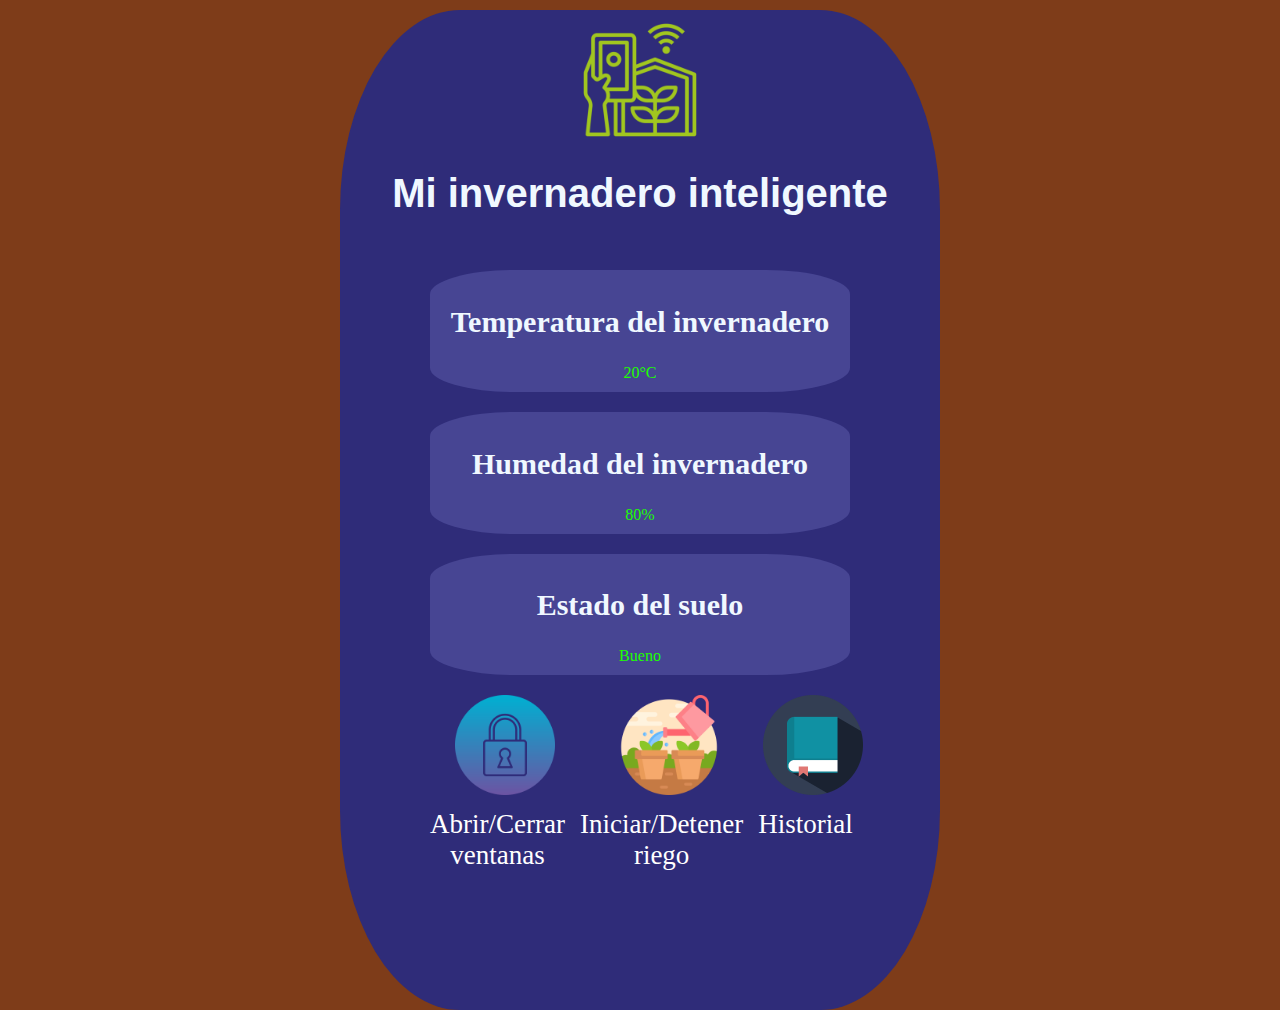
<file: Equipo3_ModeloIOT/index.html>
<!DOCTYPE html>
<html lang="en">

<head>
    <meta charset="UTF-8">
    <meta name="viewport" content="width=device-width, initial-scale=1.0">
    <title>Invernadero Automatico</title>
    <link rel="stylesheet" href="./Style.css">

</head>
<div class="mainconteiner">
    <div class="encabezado">
        <img src="./Src/1a.jpg">
        <h1> Mi invernadero inteligente</h1>
    </div>

    <div class="estados">
        <div class="estado">
            <h2>Temperatura del invernadero</h2>
            <p class="valor">20°C</p>
        </div>

        <div class="estado">
            <h2>Humedad del invernadero</h2>
            <p class="valor">80%</p>
        </div>

        <div class="estado">
            <h2>Estado del suelo</h2>
            <p class="valor">Bueno</p>
        </div>

        <div class="imagenes">
            <div class="imagen">
                <img src="./Src/Ventanas.jpg" alt="Imagen 1">
                <p class="descripcion">Abrir/Cerrar ventanas</p>
            </div>

            <div class="imagen">
                <img src="./Src/Regar.jpg" alt="Imagen 2">
                <p class="descripcion">Iniciar/Detener riego</p>
            </div>

            <div class="imagen">
                <a href="./historial.html">
                    <img src="./Src/imgHistorial.jpg" alt="Imagen 3">
                    <p class="descripcion">Historial</p>
                </a>
            </div>

        </div>

        <body>

        </body>

</html>
</file>
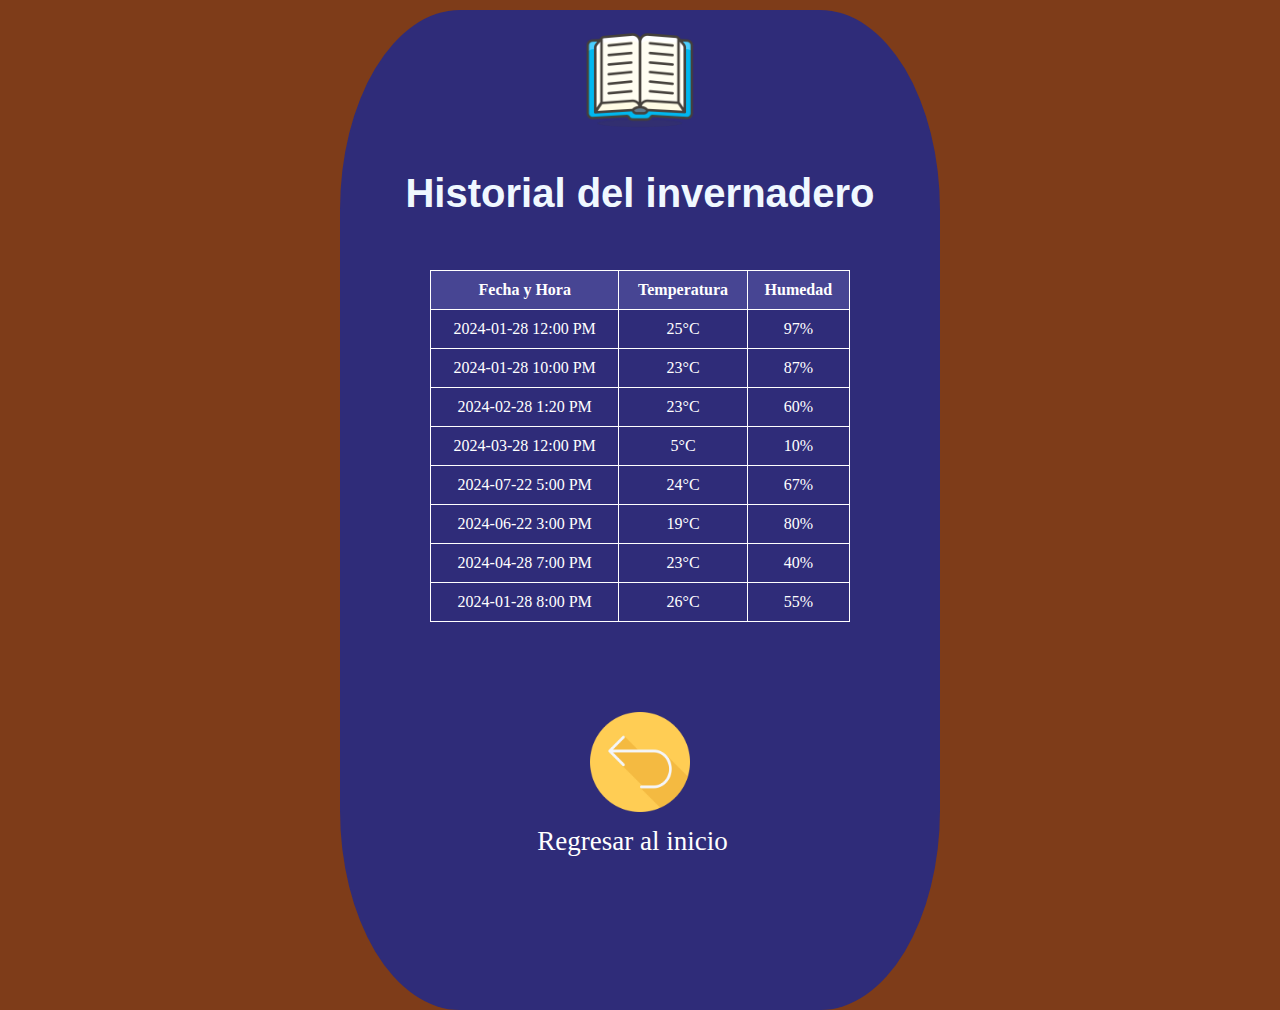
<file: Equipo3_ModeloIOT/historial.html>
<!DOCTYPE html>
<html lang="en">

<head>
    <meta charset="UTF-8">
    <meta name="viewport" content="width=device-width, initial-scale=1.0">
    <title>Historial del Invernadero</title>
    <link rel="stylesheet" href="./Style.css">
</head>

<body>
    <div class="mainconteiner">
        <div class="encabezado">
            <img src="./Src/historial.jpg" alt="Historial">
            <h1>Historial del invernadero</h1>
        </div>

        <div class="historial-table-container">
            <table class="historial-table">
                <thead>
                    <tr>
                        <th>Fecha y Hora</th>
                        <th>Temperatura</th>
                        <th>Humedad</th>
                    </tr>
                </thead>
                <tbody>
                    <tr>
                        <td>2024-01-28 12:00 PM</td>
                        <td>25°C</td>
                        <td>97%</td>
                    </tr>
                    <tr>
                        <td>2024-01-28 10:00 PM</td>
                        <td>23°C</td>
                        <td>87%</td>
                    </tr>
                    <tr>
                        <td>2024-02-28 1:20 PM</td>
                        <td>23°C</td>
                        <td>60%</td>
                    </tr>
                    <tr>
                        <td>2024-03-28 12:00 PM</td>
                        <td>5°C</td>
                        <td>10%</td>
                    </tr>
                    <tr>
                        <td>2024-07-22 5:00 PM</td>
                        <td>24°C</td>
                        <td>67%</td>
                    </tr>
                    <tr>
                        <td>2024-06-22 3:00 PM</td>
                        <td>19°C</td>
                        <td>80%</td>
                    </tr>
                    <tr>
                        <td>2024-04-28 7:00 PM</td>
                        <td>23°C</td>
                        <td>40%</td>
                    </tr>
                    <tr>
                        <td>2024-01-28 8:00 PM</td>
                        <td>26°C</td>
                        <td>55%</td>
                    </tr>
                </tbody>
            </table>
        </div>

        <div class="regresar-container">
            <a href="./index.html">
                <img src="./Src/Regresar.jpg" alt="Imagen 4" class="regresar-imagen">
                <p class="descripcion">Regresar al inicio</p>
            </a>
        </div>
    </div>

</body>

</html>
</file>
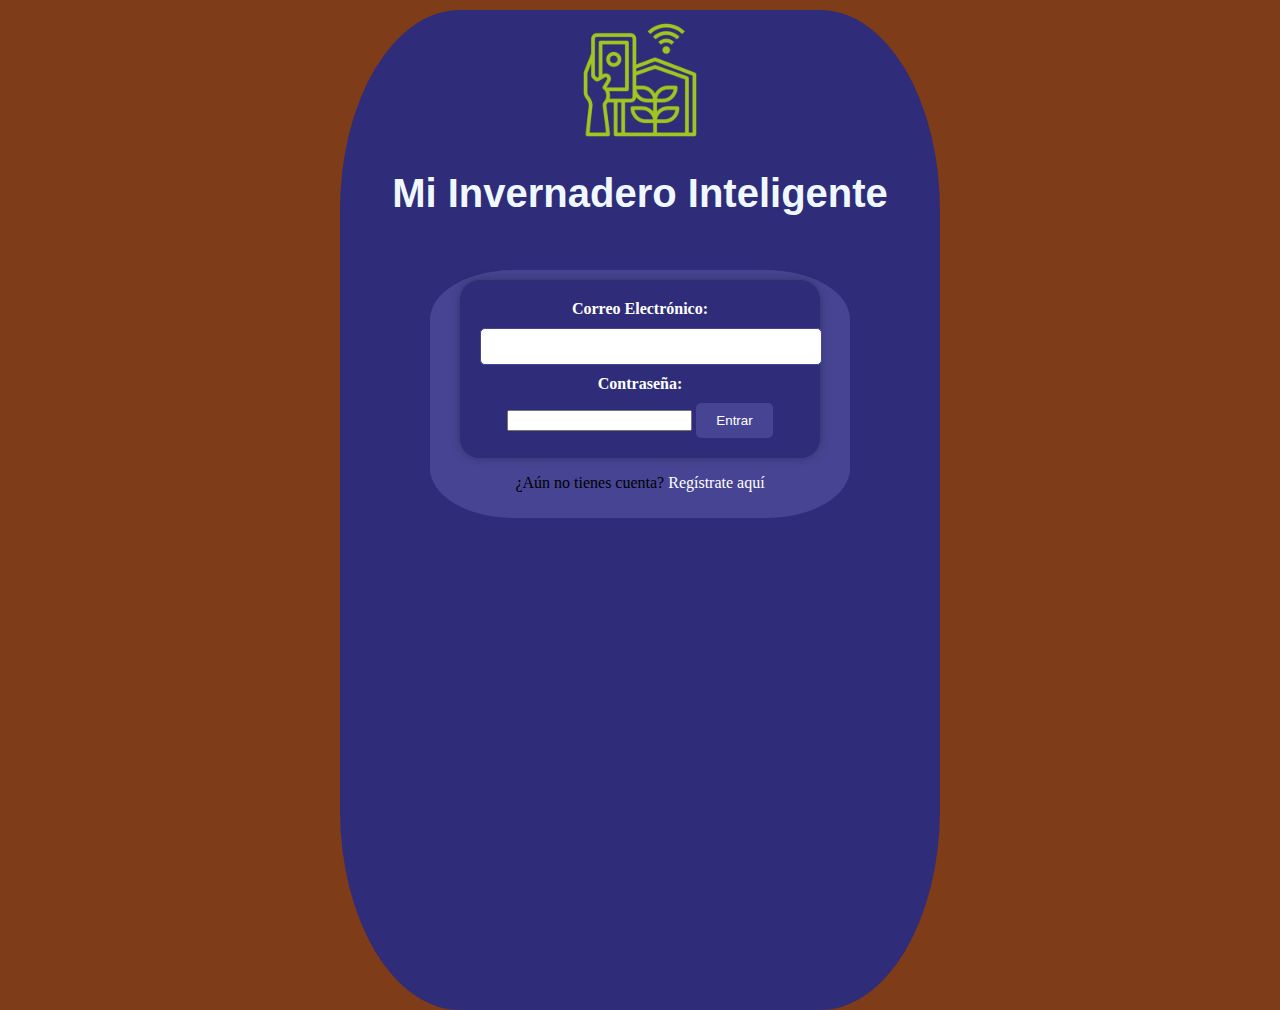
<file: Equipo3_ModeloIOT/login.html>
<!DOCTYPE html>
<html lang="es">

<head>
    <meta charset="UTF-8">
    <meta name="viewport" content="width=device-width, initial-scale=1.0">
    <title>Invernadero Automático</title>
    <link rel="stylesheet" href="./Style.css">
</head>

<body>

    <div class="mainconteiner">
        <div class="encabezado">
            <img src="./Src/1a.jpg" alt="Invernadero">
            <h1>Mi Invernadero Inteligente</h1>
        </div>

        <div class="estados">
            <div class="estado">
                <form class="mi-formulario" action="index.html" method="GET">
                    <label for="correo">Correo Electrónico:</label>
                    <input type="text" id="correo" name="correo" required> <br>

                    <label for="contraseña">Contraseña:</label>
                    <input type="password" id="contraseña" name="contraseña" required>

                    <button type="submit">Entrar</button>
                </form>

                <p>¿Aún no tienes cuenta? <a href="registro.html">Regístrate aquí</a></p>
            </div>
        </div>
    </div>

</body>

</html>
</file>
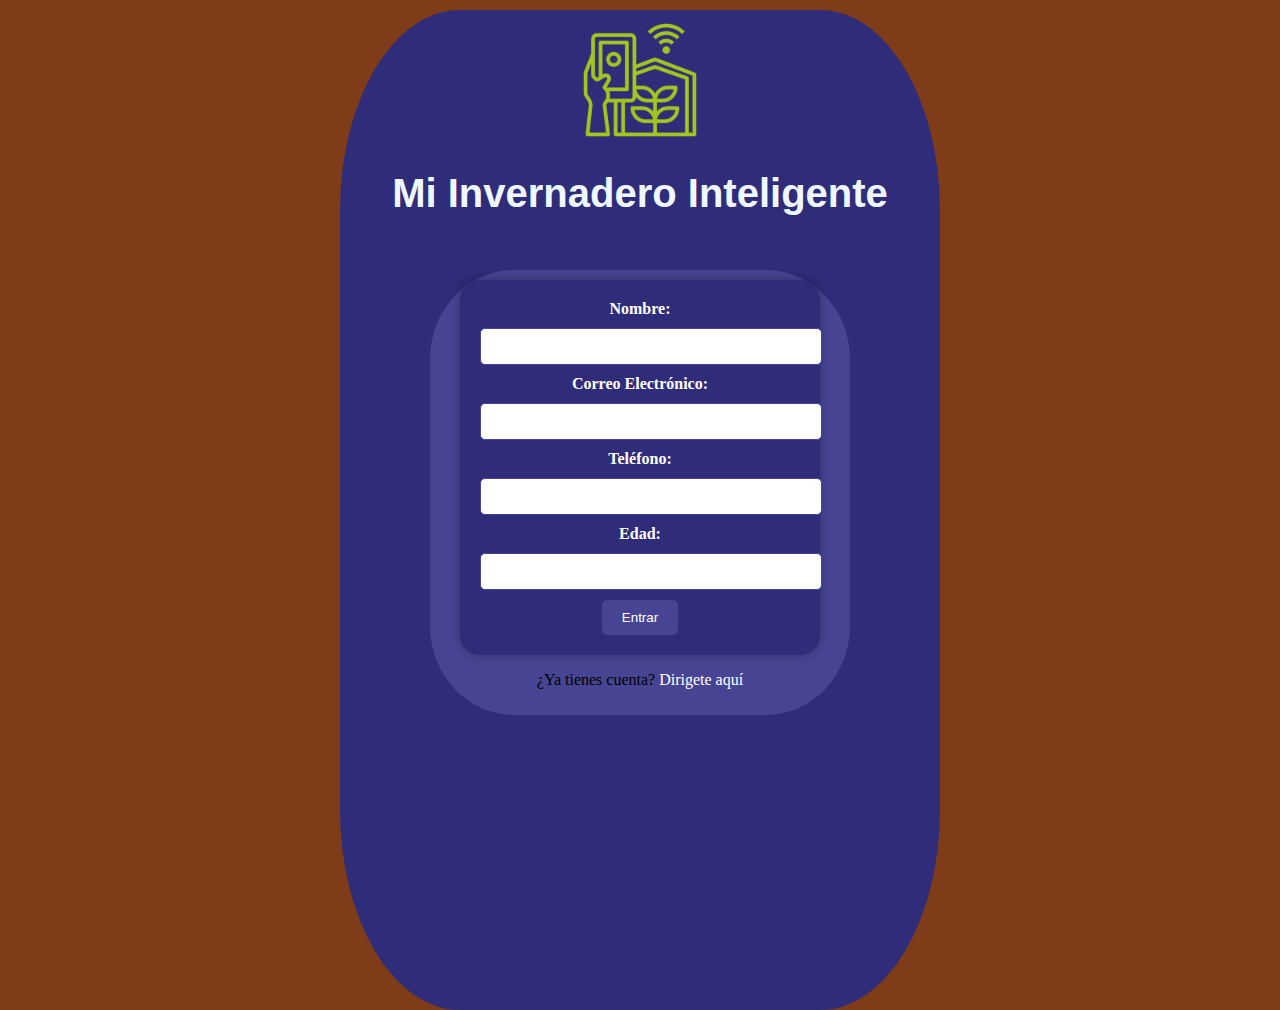
<file: Equipo3_ModeloIOT/registro.html>
<!DOCTYPE html>
<html lang="es">

<head>
    <meta charset="UTF-8">
    <meta name="viewport" content="width=device-width, initial-scale=1.0">
    <title>Invernadero Automático</title>
    <link rel="stylesheet" href="./Style.css">
</head>

<body>

    <div class="mainconteiner">
        <div class="encabezado">
            <img src="./Src/1a.jpg" alt="Invernadero">
            <h1>Mi Invernadero Inteligente</h1>
        </div>

        <div class="estados">
            <div class="estado">
                <form class="mi-formulario" action="index.html" method="GET">
                    <label for="nombre">Nombre:</label>
                    <input type="text" id="nombre" name="nombre" required> <br>

                    <label for="correo">Correo Electrónico:</label> 
                    <input type="text" id="correo" name="correo" required> <br>

                    <label for="telefono">Teléfono:</label>
                    <input type="text" id="telefono" name="telefono" required>

                    <label for="edad">Edad:</label>
                     <input type="text" id="edad" name="edad" required>
                    <button type="submit">Entrar</button>
                </form>

                <p>¿Ya tienes cuenta? <a href="login.html">Dirigete aquí</a></p>
            </div>
        </div>
    </div>

</body>

</html>
</file>
<file: Equipo3_ModeloIOT/Style.css>
body {
    background: #7e3c19;
    display: flex;
    margin: 0;
    background-image: url("https://imgs.search.brave.com/pDAHEF10MPlqMUN3wmT8wOq3fIW2Wj9pqydC6e1ri8g/rs:fit:860:0:0/g:ce/aHR0cHM6Ly9pbWFn/ZXMudW5zcGxhc2gu/Y29tL3Bob3RvLTE0/NjY2OTI0NzY4Njgt/YWVmMWRmYjFlNzM1/P3E9ODAmdz0xMDAw/JmF1dG89Zm9ybWF0/JmZpdD1jcm9wJml4/bGliPXJiLTQuMC4z/Jml4aWQ9TTN3eE1q/QTNmREI4TUh4elpX/RnlZMmg4TVRaOGZH/cGhjbVJwYm1WeWFX/RjhaVzU4TUh4OE1I/eDhmREE9"); 
    background-size: cover;
    background-position: center;
    background-repeat: no-repeat;
    height: 100vh;
}

.mainconteiner {
    width: 600px;
    height: 1000px;
    margin: 10px auto;
    border-radius: 20%;
    background: #2f2c79;  
    overflow: hidden;
}

.encabezado {
    margin-top: 10px;
    text-align: center;
    height: 160px;
}

.encabezado img {
    width: auto !important;
    height: 120px;
    object-fit: cover;
    border-radius: 50;
}

.estados {
    padding: 90px;
}

.estado {
    text-align: center;
    margin-bottom: 20px;
    padding: 10px;
    background: #474593;
    border-radius: 20%;
    transition: transform 0.3s;

}


.estado:hover {
    transform: scale(1.2);
    
}
.valor {
    font-size: 16px;
    color: #1eff00;
    margin: 0;
}

.imagenes {
    display: flex;
    justify-content: space-between;
    margin-top: 20px;
    width: 20px;
    height: 20px;
}

.imagen {
    flex: 0 0 30%; 
    text-align: center;
    transition: transform 0.3s;
}

.imagen:hover {
    transform: scale(1.2);
    
}

.imagen img {
    width: 100px;
    height: auto;
    border-radius: 5px;
    
}

.descripcion {
    margin-top: 10px;
    font-size: 27px;
    color: #fff;
    margin-right: 15px;
}

a {
    text-decoration: none;
    color: #fff;
}


h1 {
    font-size: 40px !important;
    font-weight: bold;
    color: aliceblue;
    font-family: 'Franklin Gothic Medium', 'Arial Narrow', Arial, sans-serif;
}

h2 {
    font-size: 30px;
    color: aliceblue;
}

.historial-table-container {
    margin: 15%;
}

.historial-table {
    width: 100%;
    border-collapse: collapse;
    margin-top: 20px;
}

.historial-table th, .historial-table td {
    border: 1px solid #fff;
    padding: 10px;
    text-align: center;
    color: #fff;
}

.historial-table th {
    background-color: #474593;
}

.regresar-container {
    text-align: center;
    margin-top: 20px;
    transition: transform 0.3s;
}

.regresar-container:hover {
    transform: scale(1.2);
}

.regresar-imagen {
    width: 100px;
    height: auto;
    border-radius: 5px;
}

.mi-formulario {
    width: 80%; /* Ajusta el ancho del formulario según tus preferencias */
    margin: auto;
    padding: 20px;
    background-color: #2f2c79; /* Usa el mismo color de fondo que el contenedor principal */
    border-radius: 20px; /* Mismo redondeo que el contenedor principal */
    box-shadow: 0 0 10px rgba(0, 0, 0, 0.3); /* Sombra para resaltar el formulario */
}

.mi-formulario label {
    display: block;
    margin-bottom: 10px;
    font-weight: bold;
    color: #fff; 
}

.mi-formulario input[type="text"],
.mi-formulario select {
    width: 100%;
    padding: 10px;
    border: 1px solid #474593; 
    border-radius: 5px;
    margin-bottom: 10px;
}

.mi-formulario button[type="submit"] {
    background-color: #474593;
    color: #fff;
    padding: 10px 20px;
    border: none;
    border-radius: 5px;
    cursor: pointer;
    transition: background-color 0.3s; 
}

.mi-formulario button[type="submit"]:hover {
    background-color: #2f2c79; 
}
</file>
